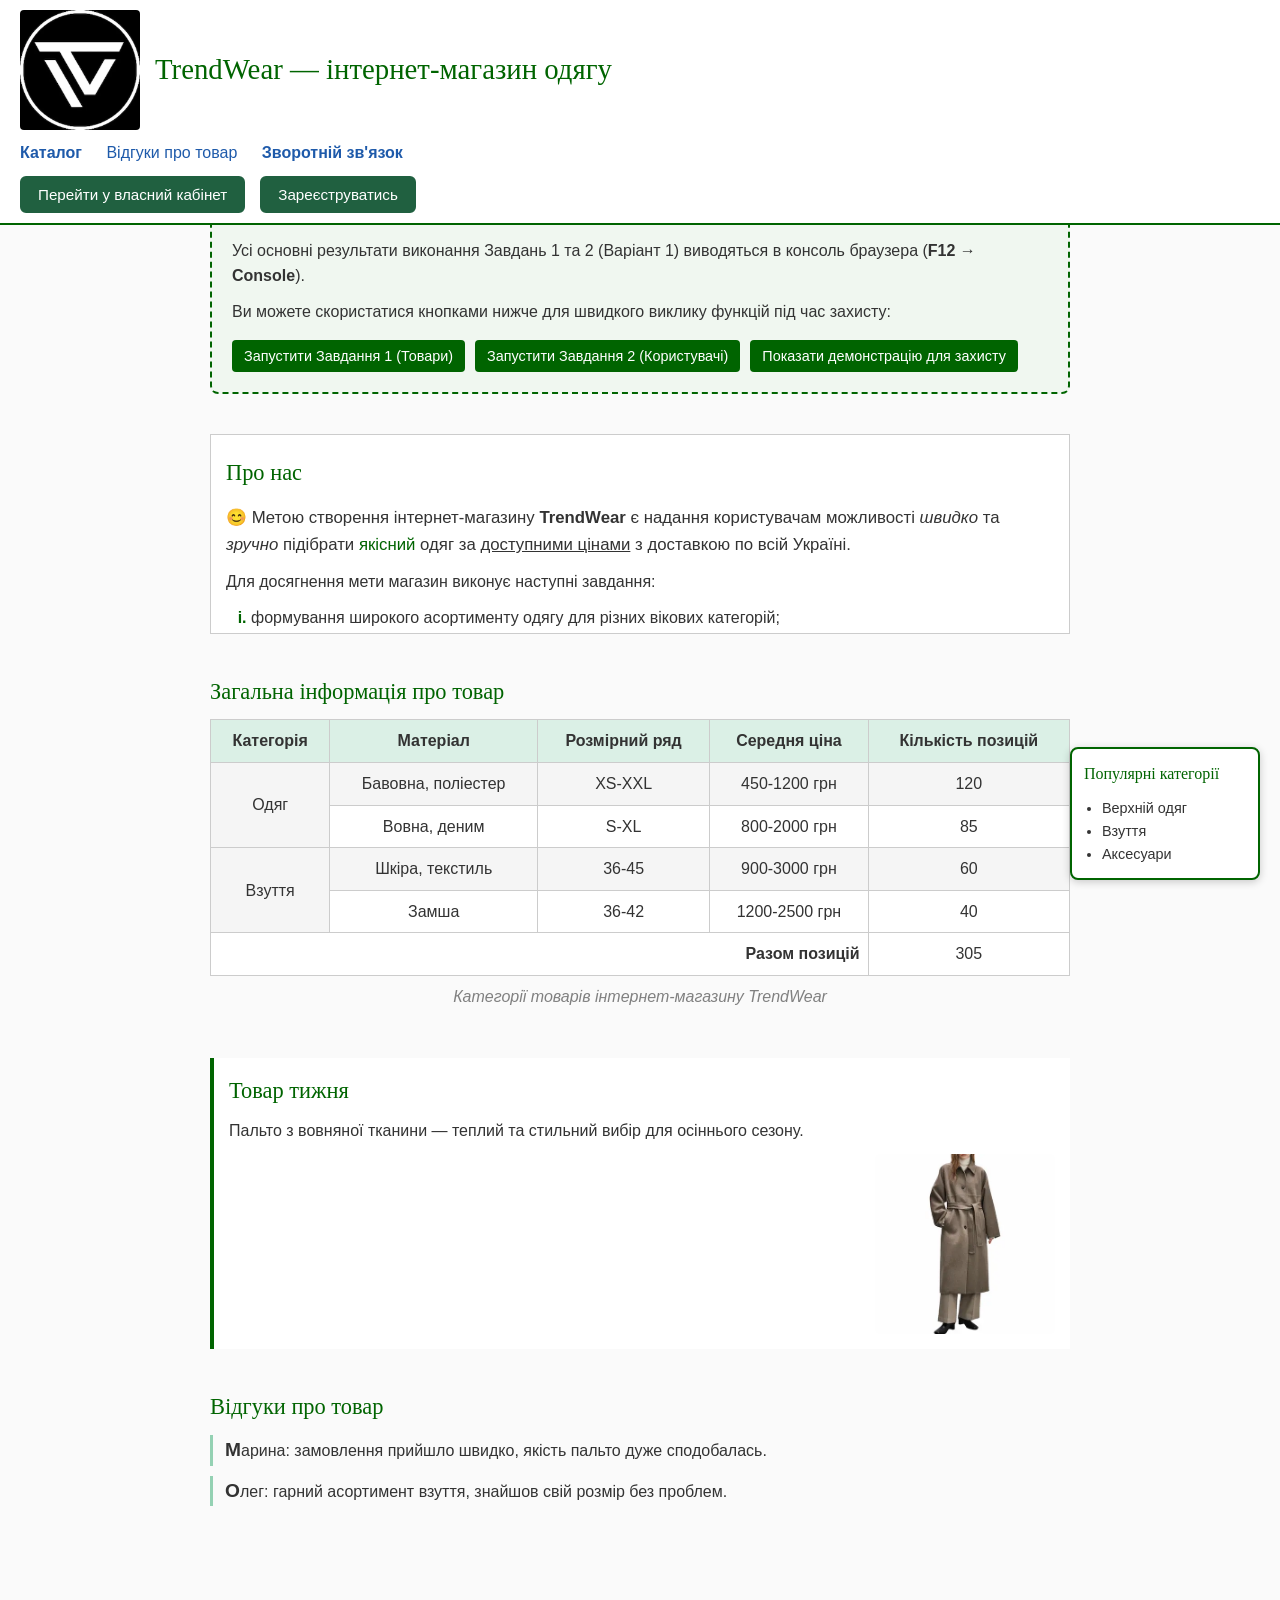
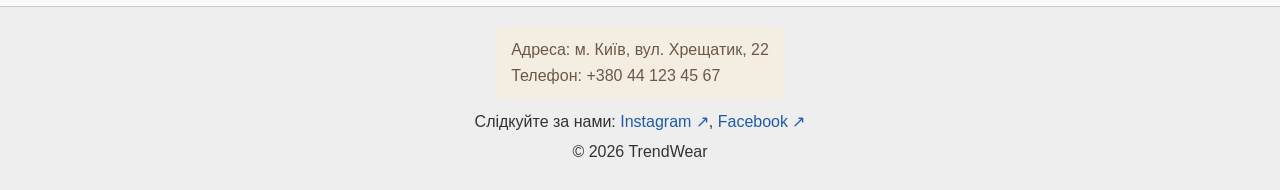
<file: index.html>
<!DOCTYPE html>
<html lang="uk">
<head>
<meta charset="UTF-8">
<meta name="viewport" content="width=device-width, initial-scale=1.0">
<title>TrendWear — Інтернет-магазин одягу </title>
<link rel="stylesheet" href="css/style.css">
<link rel="stylesheet" href="css/index.css">
<style>
  body { padding-top: 120px; }
  .accent { color: darkgreen; }
  
  /* Допоміжні стилі для блоку демонстрації JS (Лабораторна 3) */
  .js-demo-section {
    margin: 30px 0;
    padding: 20px;
    background-color: #f0f7f0;
    border: 2px dashed darkgreen;
    border-radius: 8px;
  }
  .js-demo-section h2 {
    color: darkgreen;
    margin-bottom: 10px;
  }
  .js-controls {
    display: flex;
    flex-wrap: wrap;
    gap: 10px;
    margin-top: 15px;
  }
  .js-btn {
    padding: 8px 12px;
    background-color: darkgreen;
    color: white;
    border: none;
    border-radius: 4px;
    cursor: pointer;
    font-size: 0.9rem;
    transition: background-color 0.2s;
  }
  .js-btn:hover {
    background-color: #004d00;
  }
</style>
</head>
<body>

<header class="site-header">
  <div class="falling-layer" id="fallingLayer"></div>
  <img class="logo" src="images/logo.webp" alt="Логотип TrendWear" width="120" height="60">
  <h1 class="site-title">TrendWear — інтернет-магазин одягу</h1>

  <nav class="main-nav">
    <ul>
      <li><a href="catalog.html">Каталог</a></li>
      <li><a href="#reviews">Відгуки про товар</a></li>
      <li><a href="feedback.html">Зворотній зв'язок</a></li>
    </ul>
  </nav>

  <button type="button" class="btn">Перейти у власний кабінет</button>
  <button type="button" class="btn">Зареєструватись</button>
</header>

<main class="content">

  <!-- Блок керування та перевірки JS для Лабораторної роботи №3 -->
  <section class="js-demo-section">
    <h2>Лабораторна робота №3: Робота з JS</h2>
    <p>Усі основні результати виконання Завдань 1 та 2 (Варіант 1) виводяться в консоль браузера (<strong>F12 → Console</strong>).</p>
    <p>Ви можете скористатися кнопками нижче для швидкого виклику функцій під час захисту:</p>
    
    <div class="js-controls">
      <button type="button" class="js-btn" onclick="runTask1()">Запустити Завдання 1 (Товари)</button>
      <button type="button" class="js-btn" onclick="runTask2()">Запустити Завдання 2 (Користувачі)</button>
      <button type="button" class="js-btn" onclick="runDemo()">Показати демонстрацію для захисту</button>
    </div>
  </section>

  <section id="about">
    <h2>Про нас</h2>
    <p>
      Метою створення інтернет-магазину <b>TrendWear</b> є надання користувачам можливості
      <em>швидко</em> та <i>зручно</i> підібрати <span class="accent">якісний</span> одяг за
      <u>доступними цінами</u> з доставкою по всій Україні.
    </p>

    <p>Для досягнення мети магазин виконує наступні завдання:</p>
    <ol type="i">
      <li>формування широкого асортименту одягу для різних вікових категорій;</li>
      <li>забезпечення зручного та швидкого оформлення замовлення;</li>
      <li>надання детальної інформації про кожен товар (див. <a href="#product-info">таблицю нижче</a>);</li>
      <li>організація оперативної доставки та якісного сервісу підтримки.</li>
    </ol>
  </section>

  <section id="product-info">
    <h2>Загальна інформація про товар</h2>
    <div class="table-wrap">
    <table class="info-table">
      <caption>Категорії товарів інтернет-магазину TrendWear</caption>
      <thead>
        <tr>
          <th>Категорія</th>
          <th>Матеріал</th>
          <th>Розмірний ряд</th>
          <th>Середня ціна</th>
          <th>Кількість позицій</th>
        </tr>
      </thead>
      <tbody>
        <tr>
          <td rowspan="2">Одяг</td>
          <td>Бавовна, поліестер</td>
          <td>XS-XXL</td>
          <td>450-1200 грн</td>
          <td>120</td>
        </tr>
        <tr>
          <td>Вовна, деним</td>
          <td>S-XL</td>
          <td>800-2000 грн</td>
          <td>85</td>
        </tr>
        <tr>
          <td rowspan="2">Взуття</td>
          <td>Шкіра, текстиль</td>
          <td>36-45</td>
          <td>900-3000 грн</td>
          <td>60</td>
        </tr>
        <tr>
          <td>Замша</td>
          <td>36-42</td>
          <td>1200-2500 грн</td>
          <td>40</td>
        </tr>
      </tbody>
      <tfoot>
        <tr>
          <th colspan="4">Разом позицій</th>
          <td>305</td>
        </tr>
      </tfoot>
    </table>
    </div>
  </section>

  <article class="featured">
    <h2>Товар тижня</h2>
    <p>Пальто з вовняної тканини — теплий та стильний вибір для осіннього сезону.</p>
    <img class="featured-photo" src="images/coat.webp" alt="Пальто вовняне Осінь" width="180" height="220">
  </article>

  <section id="reviews">
    <h2>Відгуки про товар</h2>
    <p class="review">Марина: замовлення прийшло швидко, якість пальто дуже сподобалась.</p>
    <p class="review">Олег: гарний асортимент взуття, знайшов свій розмір без проблем.</p>
  </section>

  <aside class="popular">
    <h2>Популярні категорії</h2>
    <ul>
      <li>Верхній одяг</li>
      <li>Взуття</li>
      <li>Аксесуари</li>
    </ul>
  </aside>

</main>

<footer class="site-footer">
  <address class="contacts">
    Адреса: м. Київ, вул. Хрещатик, 22<br>
    Телефон: +380 44 123 45 67
  </address>
  <p class="social">
    Слідкуйте за нами:
    <a href="https://www.instagram.com" target="_blank">Instagram</a>,
    <a href="https://www.facebook.com" target="_blank">Facebook</a>
  </p>
  <p>&copy; 2026 TrendWear</p>
</footer>

<script src="js/products.js" defer></script>
<script src="js/feedback.js" defer></script>
<script src="js/lab3.js" defer></script>
<script src="js/lab4_index.js" defer></script>

</body>
</html>
</file>
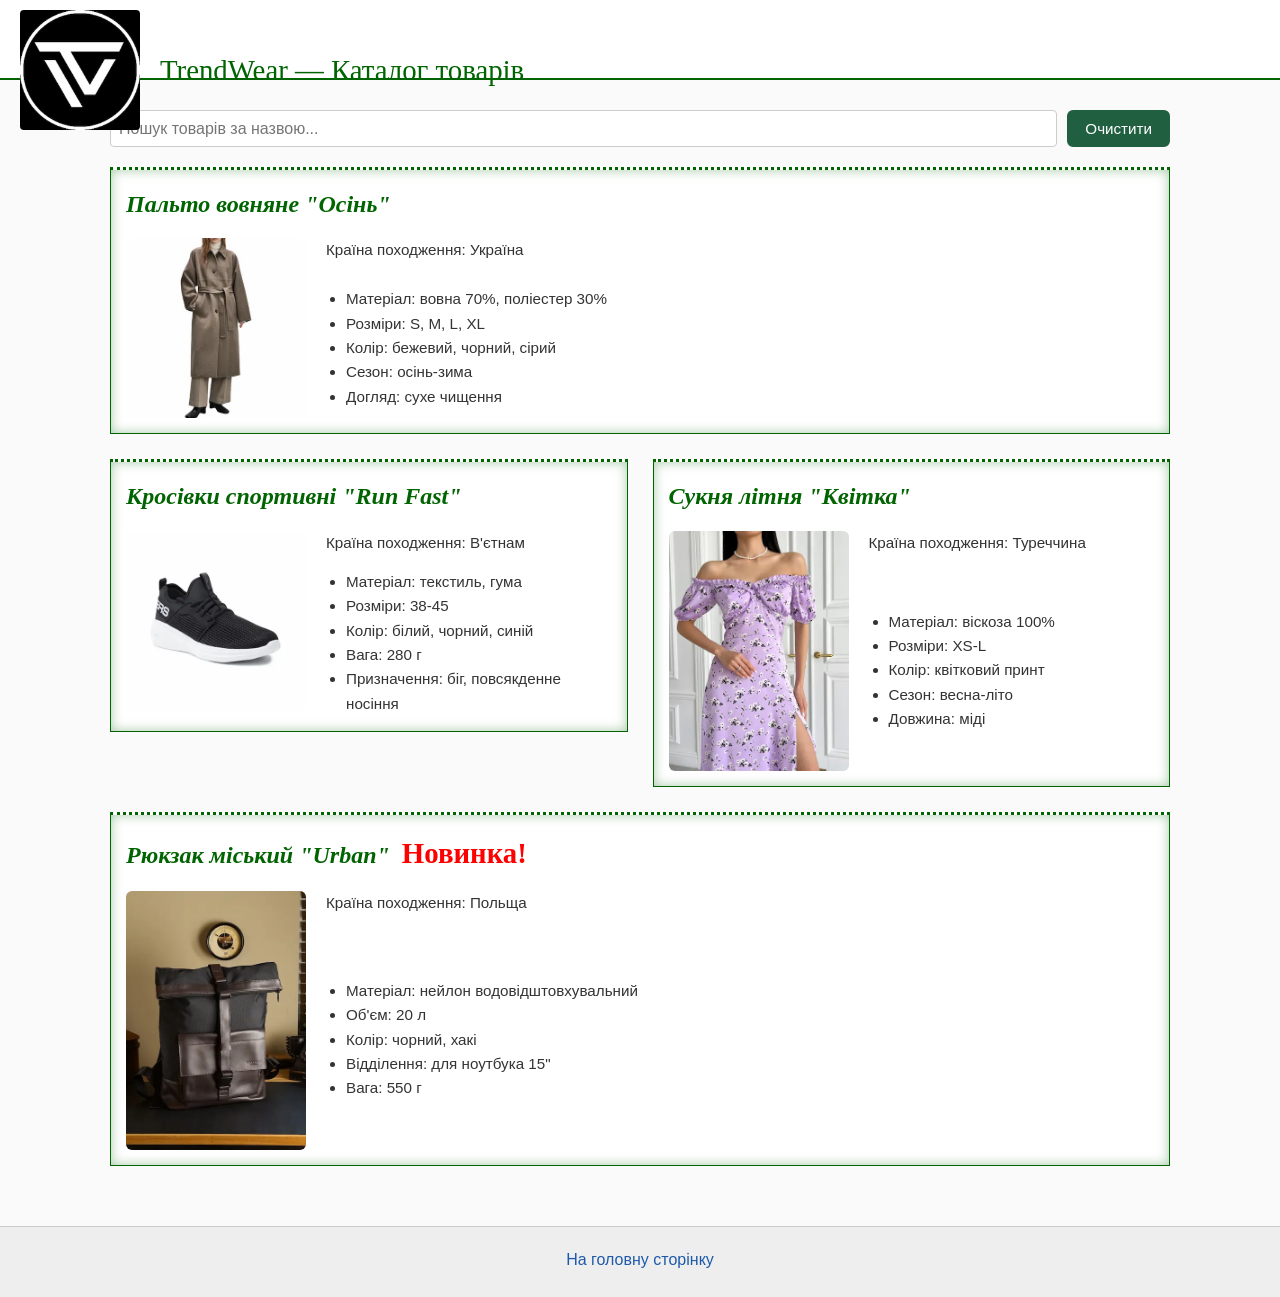
<file: catalog.html>
<!DOCTYPE html>
<html lang="uk">
<head>
<meta charset="UTF-8">
<meta name="viewport" content="width=device-width, initial-scale=1.0">
<title>Каталог — TrendWear</title>
<link rel="stylesheet" href="css/style.css">
<link rel="stylesheet" href="css/catalog.css">
<style>
body { padding-top: 90px; }
a:visited { color: darkgreen; }
@media only screen and (max-width: 768px) {
  body { padding-top: 0; }
}
</style>
</head>
<body>

<header class="site-header">
  <img class="logo" src="images/logo.webp" alt="Логотип TrendWear" width="120" height="60">
  <h1 class="site-title">TrendWear — Каталог товарів</h1>
</header>

<main class="content">
  <div class="search-box">
    <input type="search" id="searchInput" placeholder="Пошук товарів за назвою...">
    <button type="button" class="btn" onclick="clearSearch()">Очистити</button>
  </div>

  <section class="catalog">

    <article class="product-card">
      <h2 class="product-title">Пальто вовняне "Осінь"</h2>
      <img class="product-photo" src="images/coat.webp" alt="Пальто вовняне Осінь" width="180" height="220">
      <p class="origin">Країна походження: Україна</p>
      <ul class="specs">
        <li>Матеріал: вовна 70%, поліестер 30%</li>
        <li>Розміри: S, M, L, XL</li>
        <li>Колір: бежевий, чорний, сірий</li>
        <li>Сезон: осінь-зима</li>
        <li>Догляд: сухе чищення</li>
      </ul>
    </article>

    <article class="product-card">
      <h2 class="product-title">Кросівки спортивні "Run Fast"</h2>
      <img class="product-photo" src="images/shoes.webp" alt="Кросівки Run Fast" width="180" height="220">
      <p class="origin">Країна походження: В'єтнам</p>
      <ul class="specs">
        <li>Матеріал: текстиль, гума</li>
        <li>Розміри: 38-45</li>
        <li>Колір: білий, чорний, синій</li>
        <li>Вага: 280 г</li>
        <li>Призначення: біг, повсякденне носіння</li>
      </ul>
    </article>

    <article class="product-card">
      <h2 class="product-title">Сукня літня "Квітка"</h2>
      <img class="product-photo" src="images/dress.webp" alt="Сукня Квітка" width="180" height="220">
      <p class="origin">Країна походження: Туреччина</p>
      <ul class="specs">
        <li>Матеріал: віскоза 100%</li>
        <li>Розміри: XS-L</li>
        <li>Колір: квітковий принт</li>
        <li>Сезон: весна-літо</li>
        <li>Довжина: міді</li>
      </ul>
    </article>

    <article class="product-card" data-new="true">
      <h2 class="product-title">Рюкзак міський "Urban"</h2>
      <img class="product-photo" src="images/backpack.webp" alt="Рюкзак Urban" width="180" height="220">
      <p class="origin">Країна походження: Польща</p>
      <ul class="specs">
        <li>Матеріал: нейлон водовідштовхувальний</li>
        <li>Об'єм: 20 л</li>
        <li>Колір: чорний, хакі</li>
        <li>Відділення: для ноутбука 15"</li>
        <li>Вага: 550 г</li>
      </ul>
    </article>

  </section>
</main>

<footer class="site-footer">
  <p><a href="index.html">На головну сторінку</a></p>
</footer>

<script src="js/products.js" defer></script>
<script src="js/lab4_catalog.js" defer></script>
</body>
</html>
</file>
<file: css/style.css>
* {
  margin: 0;
  padding: 0;
  box-sizing: border-box;
}

html {
  scroll-behavior: smooth;
}

body {
  font-family: Arial, Helvetica, sans-serif;
  font-size: 16px;
  line-height: 1.6;
  color: #333333;
  background-color: #fafafa;
}

h1, h2 {
  font-family: Georgia, "Times New Roman", serif;
  font-weight: normal;
  color: darkgreen;
}

h1 { font-size: 1.8rem; }
h2 { font-size: 1.4rem; margin-bottom: 10px; }

p { margin-bottom: 10px; }

a {
  color: rgb(30, 90, 170);
  text-decoration: none;
}

a:hover,
a:focus {
  text-decoration: underline;
}

img {
  max-width: 100%;
  height: auto;
}

img[alt*="Логотип"] {
  border-radius: 4px;
}

.btn {
  font-family: inherit;
  font-size: 0.95rem;
  padding: 8px 16px;
  color: white;
  background-color: hsl(150, 50%, 25%);
  border: 2px solid hsl(150, 50%, 25%);
  border-radius: 6px;
  cursor: pointer;
  transition: background-color 0.3s ease,
              color 0.3s ease,
              box-shadow 0.3s ease,
              transform 0.3s ease;
}

.btn:hover {
  color: hsl(150, 50%, 25%);
  background-color: white;
  box-shadow: 0 4px 8px rgba(0, 0, 0, 0.25);
  transform: translateY(-2px);
}

.btn:active {
  transform: translateY(0);
}

.site-footer {
  margin-top: 40px;
  padding: 20px;
  text-align: center;
  background-color: #eeeeee;
  border-top: 1px solid #cccccc;
}

.site-footer p {
  margin-bottom: 5px;
}
</file>
<file: css/index.css>
.site-header {
  position: absolute;
  top: 0;
  left: 0;
  width: 100%;
  min-height: 120px;
  padding: 10px 20px;
  background-color: white;
  border-bottom: 2px solid darkgreen;
  z-index: 100;
}

.site-header .logo {
  float: left;
  margin-right: 15px;
}

.site-title {
  float: left;
  line-height: 60px;
}

.main-nav {
  clear: both;
  float: left;
}

.main-nav ul {
  list-style: none;
}

.main-nav li {
  display: inline-block;
  margin-right: 20px;
}

.main-nav li:last-child {
  margin-right: 0;
}

.main-nav a[href$=".html"] {
  font-weight: bold;
}

.site-header > .btn {
  float: right;
  margin-left: 10px;
}

.content {
  position: relative;
  max-width: 900px;
  margin: 0 auto;
  padding: 20px;
}

#about {
  margin: 40px 0;
  padding: 15px;
  background-color: white;
  border: 1px solid #cccccc;
  max-height: 200px;
  overflow-y: auto;
}

#about h2 {
  position: sticky;
  top: 0;
  padding: 5px 0;
  background-color: white;
}

#about h2 + p {
  font-size: 1.05rem;
}

#about p:first-of-type::before {
  content: "😊 ";
}

#about ol {
  margin-left: 25px;
}

#about li {
  margin-bottom: 5px;
}

#about li::marker {
  color: darkgreen;
  font-weight: bold;
}

#about::-webkit-scrollbar {
  width: 10px;
}

#about::-webkit-scrollbar-track {
  background-color: #eeeeee;
  border-radius: 5px;
}

#about::-webkit-scrollbar-thumb {
  background-color: darkgreen;
  border-radius: 5px;
}

#about::-webkit-scrollbar-thumb:hover {
  background-color: hsl(150, 60%, 15%);
}

@supports not selector(::-webkit-scrollbar) {
  #about {
    scrollbar-width: thin;
    scrollbar-color: darkgreen #eeeeee;
  }
}

#product-info {
  position: relative;
  z-index: 1;
  margin-bottom: 40px;
  transition: transform 0.3s ease;
}

#product-info:hover {
  transform: translateY(-2%);
}

.info-table {
  width: 100%;
  border-collapse: collapse;
  background-color: white;
}

.info-table caption {
  caption-side: bottom;
  padding: 8px;
  font-style: italic;
  color: gray;
}

.info-table th,
.info-table td {
  padding: 8px;
  text-align: center;
  border: 1px solid #cccccc;
}

.info-table thead th {
  background-color: hsl(150, 40%, 90%);
}

.info-table tbody tr:nth-child(odd) {
  background-color: #f5f5f5;
}

.info-table tfoot th {
  text-align: right;
}

.content > .featured {
  margin-bottom: 40px;
  padding: 15px;
  background-color: white;
  border-left: 4px solid darkgreen;
}

.featured-photo {
  float: right;
  margin-left: 15px;
  border-radius: 6px;
}

.featured::after {
  content: "";
  display: block;
  clear: both;
}

#reviews {
  margin-bottom: 40px;
}

#reviews h2 ~ .review {
  padding-left: 12px;
  border-left: 3px solid hsl(150, 40%, 70%);
}

.review::first-letter {
  font-weight: bold;
  font-size: 1.2em;
}

.popular {
  position: fixed;
  right: 20px;
  bottom: 20px;
  width: 190px;
  padding: 12px;
  background-color: white;
  border: 2px solid darkgreen;
  border-radius: 8px;
  box-shadow: 0 2px 8px rgba(0, 0, 0, 0.2);
  z-index: 50;
}

.popular h2 {
  font-size: 1rem;
}

.popular ul {
  margin-left: 18px;
  font-size: 0.9rem;
}

.contacts {
  display: inline-block;
  margin-bottom: 10px;
  padding: 10px 15px;
  font-style: normal;
  text-align: left;
  color: hsl(30, 20%, 35%);
  background-color: hsl(40, 40%, 92%);
  border-radius: 6px;
  transition: color 0.5s, background-color 0.5s;
}

.contacts::selection {
  color: hsl(30, 20%, 25%);
  background-color: hsl(40, 40%, 82%);
}

.contacts:active {
  color: hsl(30, 20%, 25%);
  background-color: hsl(40, 40%, 82%);
  transition: color 0.5s ease 2s, background-color 0.5s ease 2s;
}

.social a[target="_blank"]::after {
  content: " ↗";
}

@media (max-width: 700px) {
  html body { padding-top: 0; }
  .site-header { position: static; height: auto; }
  .main-nav,
  .site-header > .btn { float: none; }
  .popular { position: static; width: auto; margin-top: 20px; }
}

/* ===== Лаб. 4 ===== */

/* 1. Падаючі зображення (висота 36px < 2 * висота великої літери заголовка ≈ 40px) */
.falling-layer {
  position: absolute;
  inset: 0;
  overflow: hidden;
  pointer-events: none;
  z-index: -1;
}

.falling-item {
  position: absolute;
  top: -40px;
  height: 36px;
  width: auto;
  animation-name: fall;
  animation-timing-function: linear;
  animation-fill-mode: forwards;
}

@keyframes fall {
  from { top: -40px; }
  to   { top: 100%; }
}

/* 5. Вертикальне меню праворуч для екрану <= 768px */
.main-nav.nav-vertical {
  float: right;
  clear: both;
}

.main-nav.nav-vertical li {
  display: block;
  margin-right: 0;
  text-align: right;
}

body.narrow { padding-top: 0; }

body.narrow .site-header {
  position: static;
  height: auto;
}

body.narrow .site-header::after {
  content: "";
  display: block;
  clear: both;
}

/*Лаб 5 */
.table-wrap { overflow-x: auto; }

/* шапка на flex для всіх ширин */
.site-header {
  display: flex;
  flex-wrap: wrap;
  align-items: center;
  gap: 10px 15px;
}

.site-header .logo,
.site-header .site-title,
.site-header .main-nav,
.site-header .main-nav.nav-vertical,
.site-header > .btn {
  float: none;
  clear: none;
  margin: 0;
}

.site-title {
  flex: 1 1 0;
  min-width: 200px;
  line-height: 1.3;
}

.main-nav {
  flex: 1 1 100%;      /* меню на власному рядку */
  margin-right: 0;
}

.site-header > .btn {
  flex: 0 0 auto;      /* кнопки поруч, у наступному рядку */
  white-space: nowrap;
}

.site-header::after { display: none; }

@media only screen and (max-width: 768px) {
  .site-title { font-size: 1.4rem; }

  /* вертикальне меню праворуч (вимога Лаб. 4) */
  .site-header .main-nav.nav-vertical {
    flex: 1 1 100%;
    text-align: right;
  }

  .featured-photo { float: none; display: block; margin: 10px auto 0; }
  .popular { position: static; width: auto; margin-top: 20px; }
}

@media only screen and (max-width: 480px) {
  .site-title { font-size: 1.2rem; }
  .site-header > .btn { flex: 1 1 100%; }
  .info-table th,
  .info-table td { padding: 5px; font-size: 0.85rem; }
}
</file>
<file: css/catalog.css>
.site-header {
  position: fixed;
  top: 0;
  left: 0;
  width: 100%;
  height: 80px;
  padding: 10px 20px;
  background-color: white;
  border-bottom: 2px solid darkgreen;
  z-index: 100;
  display: grid;
  grid-template-columns: 120px 1fr;
  column-gap: 20px;
  align-items: center;
}

.content {
  max-width: 1100px;
  margin: 0 auto;
  padding: 20px;
}

.catalog {
  display: grid;
  grid-template-columns: repeat(2, 1fr);
  grid-auto-rows: auto;
  gap: 25px;
  justify-items: stretch;
  align-items: start;
}

.product-card {
  padding: 15px;
  background-color: white;
  border: 1px solid darkgreen;
  border-top: 3px dotted darkgreen;
  box-shadow: inset 0 0 12px rgba(0, 100, 0, 0.35);
  display: grid;
  grid-template-columns: 180px 1fr;
  gap: 5px 20px;
}

.product-card:first-child,
.product-card:last-child {
  grid-column: span 2;
}

.product-title {
  grid-column: 1 / -1;
  font-weight: 700;
  font-size: 1.5rem;
  font-style: italic;
}

.product-photo {
  grid-column: 1;
  grid-row: 2 / span 2;
  align-self: start;
  border-radius: 6px;
}

.origin {
  grid-column: 2;
  grid-row: 2;
}

.specs {
  grid-column: 2;
  grid-row: 3;
  margin-left: 20px;
}

.origin,
.specs li {
  font-weight: 400;
  font-size: 0.95rem;
}

.product-photo:hover {
  animation-name: vintage;
  animation-duration: 1.5s;
  animation-timing-function: ease-in-out;
  animation-fill-mode: forwards;
}

@keyframes vintage {
  from { filter: sepia(0) contrast(1) brightness(1); }
  to   { filter: sepia(1) contrast(1.15) brightness(0.9); }
}

@media (max-width: 800px) {
  .catalog {
    grid-template-columns: 1fr;
  }
  .product-card:first-child,
  .product-card:last-child {
    grid-column: auto;
  }
}

/* ===== Лаб. 4 ===== */
.search-box {
  display: flex;
  gap: 10px;
  margin-bottom: 20px;
}

.search-box input {
  flex: 1;
  padding: 8px;
  font-size: 1rem;
  border: 1px solid #cccccc;
  border-radius: 4px;
}

.results-info {
  margin-bottom: 15px;
  color: gray;
}

/* "Новинка!" — червоний, розмір гліфів у 1,2 раза більший за назву */
.new-label {
  margin-left: 12px;
  color: red;
  font-size: 1.2em;
  font-style: normal;
  font-weight: 700;
}

/* Лаб 5 */
.product-card { min-width: 0; }
.specs { overflow-wrap: anywhere; }

@media only screen and (max-width: 768px) {
  .site-header {
    position: static;
    height: auto;
    min-height: 80px;
  }
  .site-title { font-size: 1.3rem; line-height: 1.3; }
  .content { padding: 15px; }
}

@media only screen and (max-width: 600px) {
  .site-header {
    grid-template-columns: 80px 1fr;
    column-gap: 10px;
  }
  .site-title { font-size: 1.1rem; }
  .search-box { flex-direction: column; }
  .search-box .btn { align-self: flex-start; }
}

@media only screen and (max-width: 533px) {
  .product-card { grid-template-columns: 1fr; }
  .product-title { font-size: 1.25rem; }
  .product-photo,
  .origin,
  .specs {
    grid-column: 1;
    grid-row: auto;
  }
  .product-photo { justify-self: center; }
  .specs { margin-left: 20px; }
}

@media only screen and (max-width: 360px) {
  .site-header { grid-template-columns: 60px 1fr; }
  .site-title { font-size: 1rem; }
  .product-card { padding: 10px; }
}
</file>
